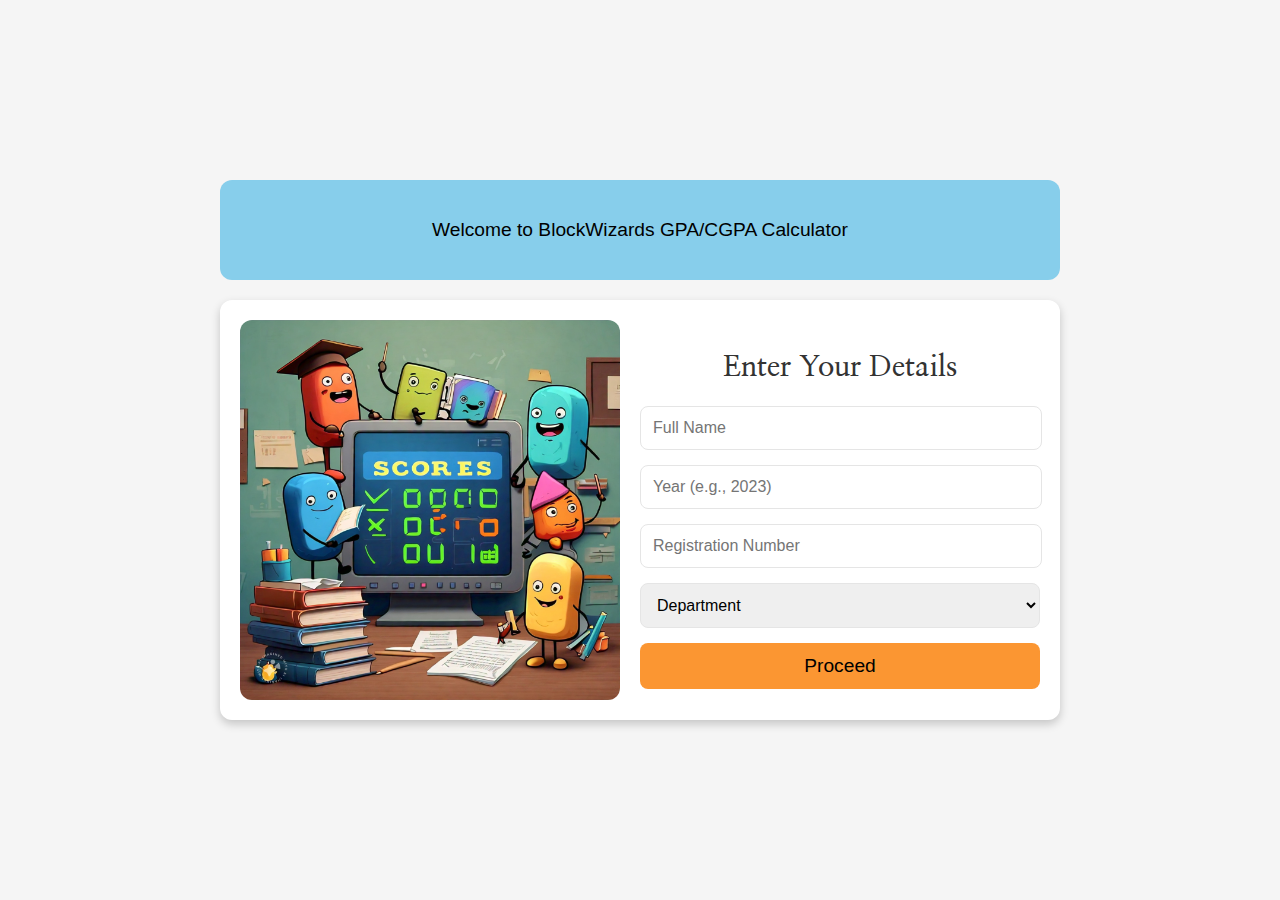
<file: app/templates/index.html>
<!DOCTYPE html>
<html lang="en">
<head>
    <meta charset="UTF-8">
    <meta name="viewport" content="width=device-width, initial-scale=1.0">
    <title>Enter Your Details</title>
    <link rel="stylesheet" href="../static/css/style.css">
</head>
<body>

    <div class="welcome-banner">
        <p>Welcome to BlockWizards GPA/CGPA Calculator</p>
    </div>

    <div class="container">
        <div class="image-container">
            <img src="../static/images/home_banner.jpeg" alt="Placeholder Image">
        </div>
        <div class="form-container">
            <h1>Enter Your Details</h1>
            <form action="{{url_for('home')}}" method="post">
                <input type="text" name="name" placeholder="Full Name" required autocomplete="off">
                <input type="number" name="year" placeholder="Year (e.g., 2023)" required autocomplete="off">
                <input type="number" name="regno" placeholder="Registration Number" required autocomplete="off">
                <select name="department" required>
                    <option disabled selected>Department</option>
                    <option value="CSE">CSE</option>
                    <option value="AI&DS">AI&DS</option>
                    <option value="AUTO">AUTO</option>
                    <option value="CIVIL">CIVIL</option>
                    <option value="CSE(CS)">CSE(CS)</option>
                    <option value="EEE">EEE</option>
                    <option value="ECE">ECE</option>
                    <option value="EIE">EIE</option>
                    <option value="IT">IT</option>
                    <option value="MECH">MECH</option>
                    <option value="MBA">MBA</option>
                </select>
                <input type="submit" value="Proceed">
            </form>
        </div>
    </div>

</body>
</html>
</file>
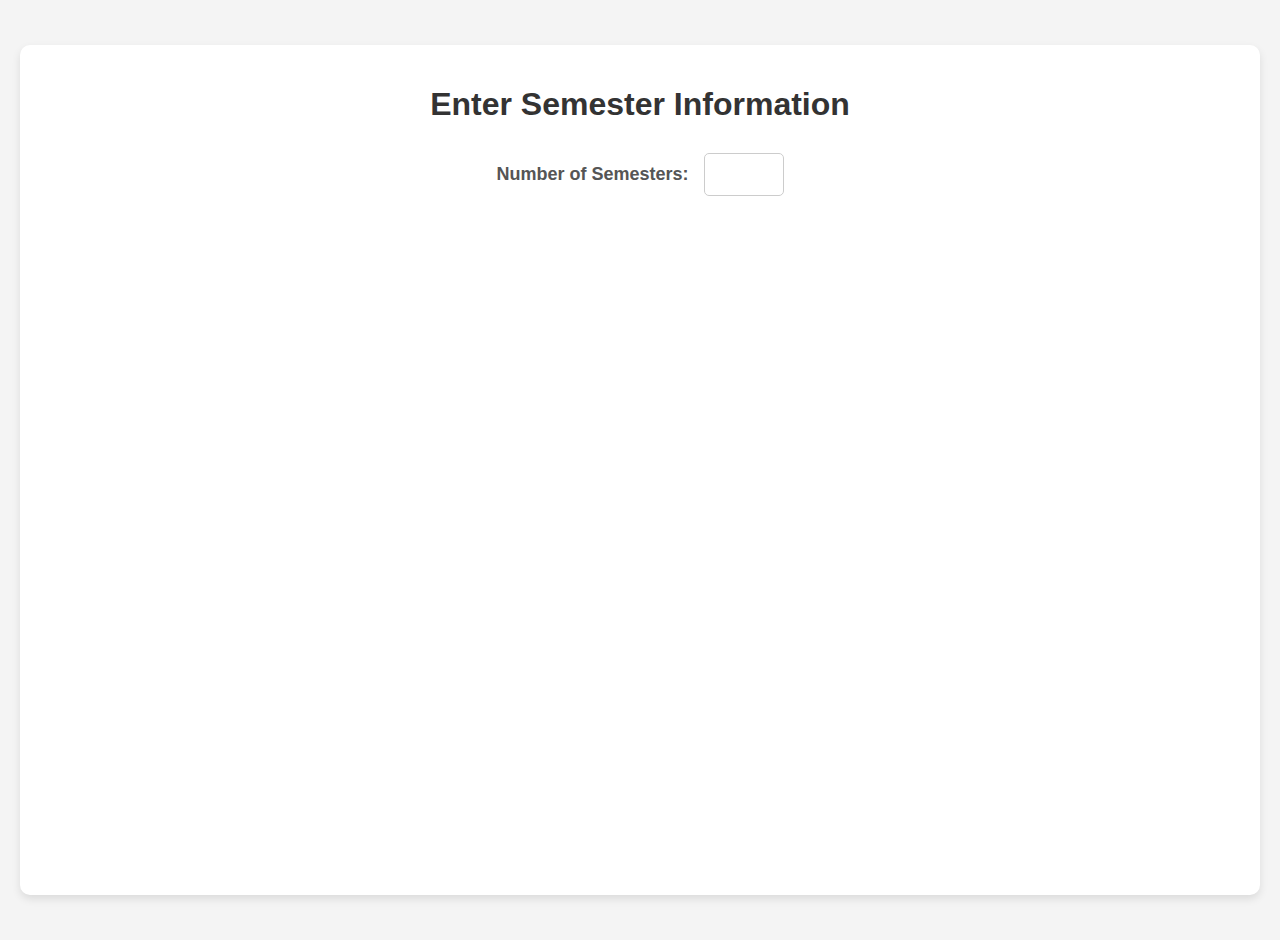
<file: app/templates/displaySemesters.html>
<!DOCTYPE html>
<html lang="en">
<head>
    <meta charset="UTF-8">
    <meta name="viewport" content="width=device-width, initial-scale=1.0">
    <title>Semester Grades</title>
    <link rel="stylesheet" href="../static/css/semesterStyles.css">
</head>
<body>
    <div class="container">
        <h1>Enter Semester Information</h1>
        <div class="input-group">
            <label for="numSemesters">Number of Semesters:</label>
            <input type="number" id="numSemesters" name="numSemesters" min="1" max="8" onchange="createSemesterContainers()">
        </div>
        <div id="semesterContainers" class="semester-container"></div>
        <button id="submit-btn" onclick="submitSemesterData()">Submit</button>
    </div>
    <script src="https://code.jquery.com/jquery-3.6.0.min.js"></script>
    <script src="../static/js/sendSemGrades.js"></script>
</body>
</html>
</file>
<file: app/static/css/style.css>
@import url('https://fonts.googleapis.com/css2?family=Nanum+Myeongjo&family=Playfair+Display:ital,wght@0,400..900;1,400..900&display=swap');
body {
    font-family: "Nanum Myeongjo", serif;
    background-color: #F5F5F5; /* Cream */
    margin: 0;
    padding: 0;
    display: flex;
    justify-content: center;
    align-items: center;
    height: 100vh;
    flex-direction: column;
}

.welcome-banner {
    background-color: #87CEEB; /* Pale Blue */
    color: #000000; /* Black for contrast */
    padding: 20px;
    border-radius: 12px;
    text-align: center;
    margin-bottom: 20px;
    max-width: 800px;
    width: 100%;
    font-family: 'Poppins', sans-serif;
    font-size: 1.2em;
}

.container {
    background-color: #FFFFFF; /* White */
    padding: 20px;
    border-radius: 12px;
    box-shadow: 0 4px 10px rgba(0, 0, 0, 0.2);
    max-width: 800px;
    width: 100%;
    display: flex;
    align-items: center;
    justify-content: space-between;
    gap: 20px;
}

.image-container {
    flex: 1;
    max-width: 400px;
}

.image-container img {
    width: 100%;
    height: auto;
    border-radius: 12px;
    display: block;
}

.form-container {
    flex: 2;
    max-width: 400px;
    width: 100%;
}

h1 {
    color: #333;
    margin-bottom: 20px;
    text-align: center;
    font-size: 1.8em;
}

form {
    display: flex;
    flex-direction: column;
}

select{
    padding: 12px;
    margin-bottom: 15px;
    border: 1px solid #E5E5E5; /* Light Gray */
    border-radius: 8px;
    font-size: 1em;
    width: 100%;
}

input[type="text"], input[type="number"]  {
    padding: 12px;
    margin-bottom: 15px;
    border: 1px solid #E5E5E5; /* Light Gray */
    border-radius: 8px;
    font-size: 1em;
    width: 94%;
}

input[type="submit"] {
    padding: 12px;
    background-color: #FB9632; /* Soft Green */
    color: #000000; /* Black for contrast */
    border: none;
    border-radius: 8px;
    font-size: 1.2em;
    cursor: pointer;
    transition: background-color 0.4s;
    width: 100%;
}

input[type="submit"]:hover {
    background-color: #FE7C40; /* Slightly darker Soft Green */
}

.form-container input[type="text"], .form-container input[type="number"], .form-container select, .form-container input[type="submit"] {
    margin-left: auto;
    margin-right: auto;
}

@media (max-width: 768px) {
    .container {
        flex-direction: column;
        align-items: center;
        text-align: center;
    }

    .image-container {
        margin-bottom: 20px;
        max-width: 300px; /* Reduced max-width for smaller screens */
    }

    .form-container {
        max-width: 100%;
    }

    h1 {
        font-size: 1.5em;
    }

    input[type="text"], input[type="number"], select {
        padding: 10px;
        margin-bottom: 10px;
        font-size: 0.9em;
    }

    input[type="submit"] {
        padding: 10px;
        font-size: 1em;
    }

    .form-container input[type="text"], .form-container input[type="number"], .form-container select, .form-container input[type="submit"] {
        margin-left: auto;
        margin-right: auto;
    }
}

@media (max-width: 480px) {
    .welcome-banner {
        padding: 15px;
        font-size: 1em;
    }

    .image-container {
        max-width: 250px; /* Further reduced max-width */
    }

    .image-container img {
        border-radius: 8px;
    }

    input[type="text"], input[type="number"], select {
        padding: 8px;
        margin-bottom: 8px;
        font-size: 0.8em;
    }

    input[type="submit"] {
        padding: 8px;
        font-size: 0.9em;
    }
}
</file>
<file: app/static/css/semesterStyles.css>
body {
    font-family: 'Segoe UI', Tahoma, Geneva, Verdana, sans-serif;
    background-color: #f4f4f4;
    margin: 0;
    padding: 20px;
    display: flex;
    justify-content: center;
    align-items: center;
    min-height: 100vh;
    overflow: hidden;
}

.container {
    background-color: #fff;
    border-radius: 10px;
    box-shadow: 0 4px 8px rgba(0, 0, 0, 0.1);
    padding: 20px;
    width: 100%;
    max-width: 1200px;
    height: 90vh;
    display: flex;
    flex-direction: column;
    overflow: hidden;
}

h1 {
    text-align: center;
    color: #333;
    margin-bottom: 30px;
}

.input-group {
    display: flex;
    justify-content: center;
    align-items: center;
    margin-bottom: 20px;
}

.input-group label {
    font-weight: bold;
    color: #555;
    margin-right: 15px;
    font-size: 18px;
}

.input-group input {
    padding: 10px;
    border: 1px solid #ccc;
    border-radius: 5px;
    font-size: 18px;
    width: 80px;
    text-align: center;
    box-sizing: border-box;
}

.semester-container {
    display: grid;
    gap: 20px;
    margin-top: 20px;
    height: 100%;
    overflow-y: auto;
    grid-template-columns: repeat(auto-fit, minmax(300px, 1fr));
}

.semester {
    background-color: #f9f9f9;
    border: 2px solid #dedede;
    border-radius: 10px;
    padding: 20px;
    box-shadow: 0 2px 5px rgba(0, 0, 0, 0.1);
    overflow-y: auto;
    max-height: 100%;
}

.semester h2 {
    text-align: center;
    font-size: 1.5em;
    color: #007bff;
    margin-bottom: 20px;
}

.grade-input select {
    width: 100%;
    padding: 10px;
    font-size: 16px;
    border: none;
    border-radius: 5px;
    background-color: #ffffff;
    color: #333;
    cursor: pointer;
    }

.grade-input select:focus {
outline: none;
box-shadow: 0 0 10px rgba(0, 0, 0, 0.2);
}

.grade-input select option {
padding: 10px;
font-size: 16px;
color: #333;
background-color: #f9f9f9;
}

.grade-input select option:hover {
background-color: #eee;
color: #333;
}

.grade-input select option:selected {
background-color: #ddd;
color: #333;
}

#submit-btn {
    display: none;
    background-color: #4CAF50; /* Green */
    color: #ffffff; /* White */
    padding: 10px 20px;
    border: none;
    border-radius: 5px;
    cursor: pointer;
    width: 150px; /* adjust the width to a smaller value */
    font-size: 16px;
    margin: 20px auto; /* add some margin to the top and bottom */
    padding: 10px 20px;
}

#submit-btn:hover {
    background-color: #3e8e41; /* Darker green on hover */
}

#submit-btn:active {
    background-color: #3e8e41; /* Darker green on click */
    box-shadow: 0 0 10px rgba(0, 0, 0, 0.2);
}

@media (max-width: 768px) {
    .semester-container {
        flex-direction: column;
    }
    .semester {
        margin-bottom: 20px;
    }
}
</file>
